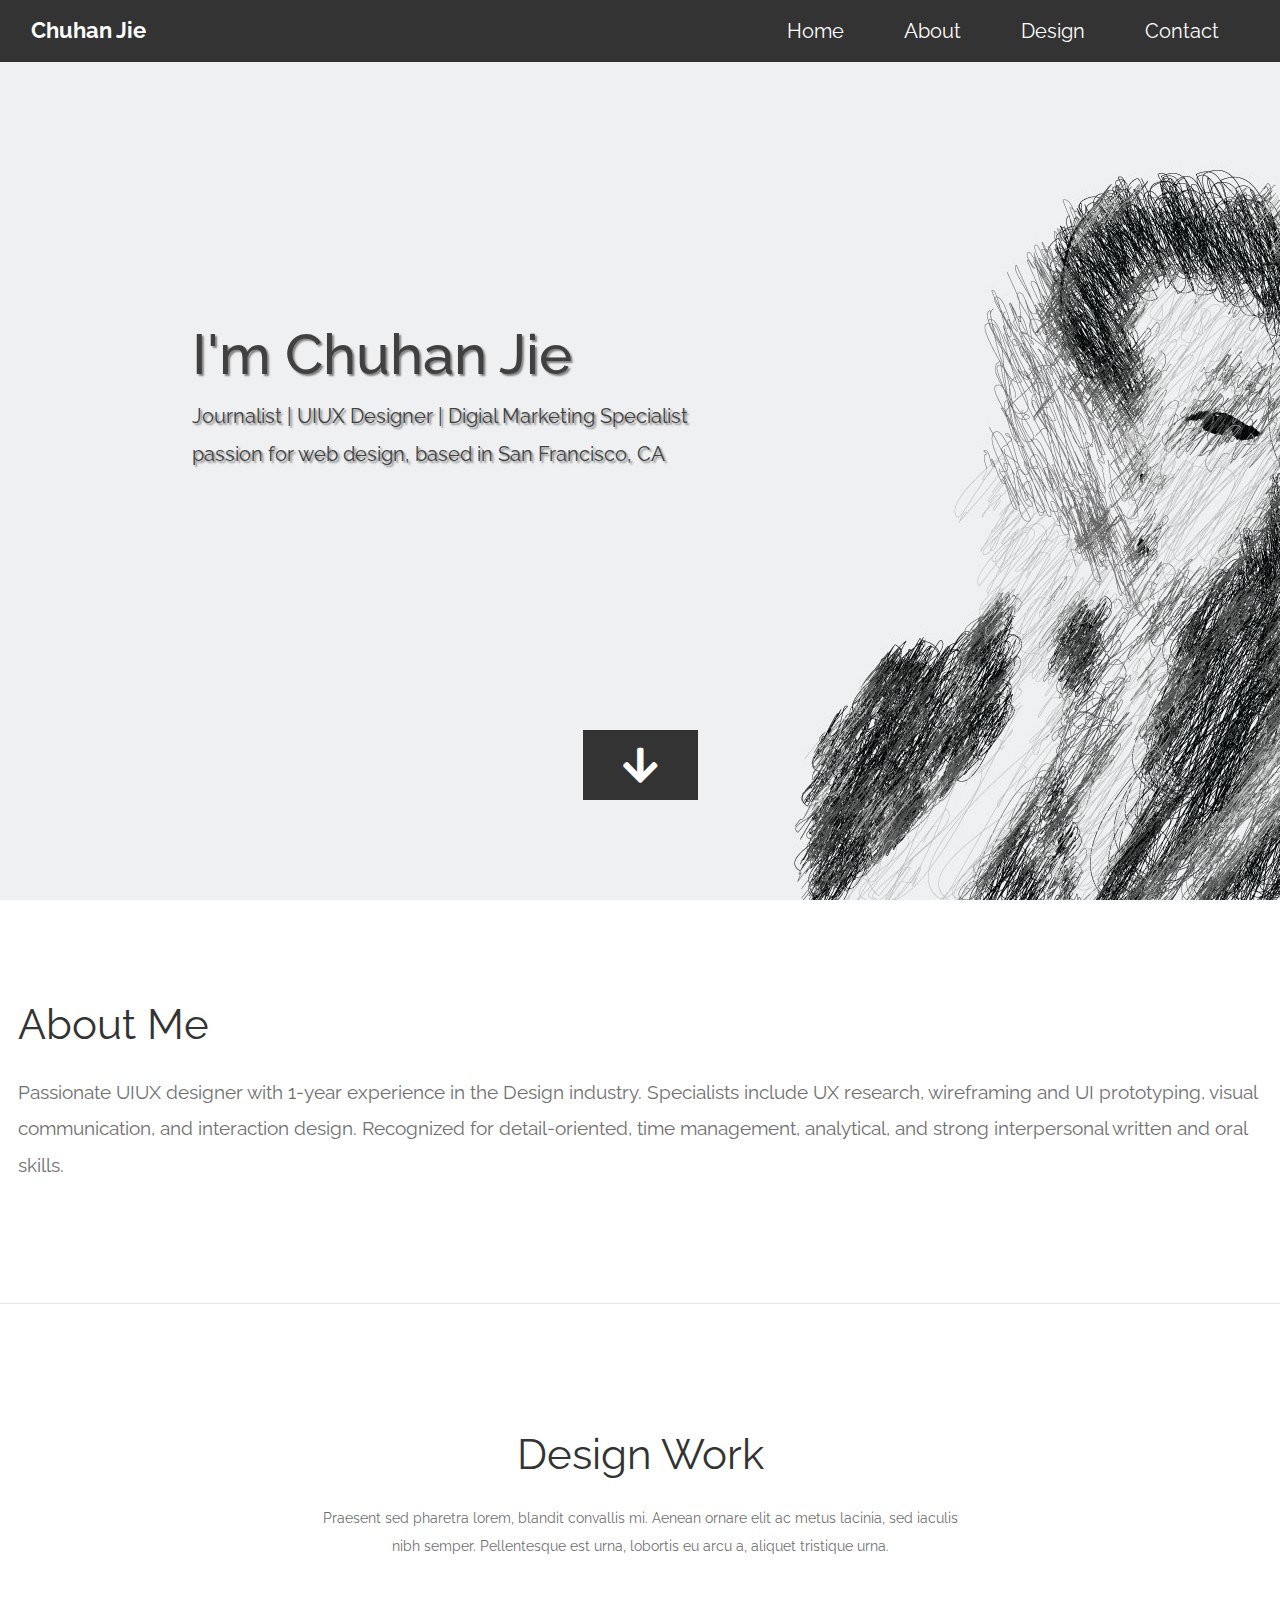
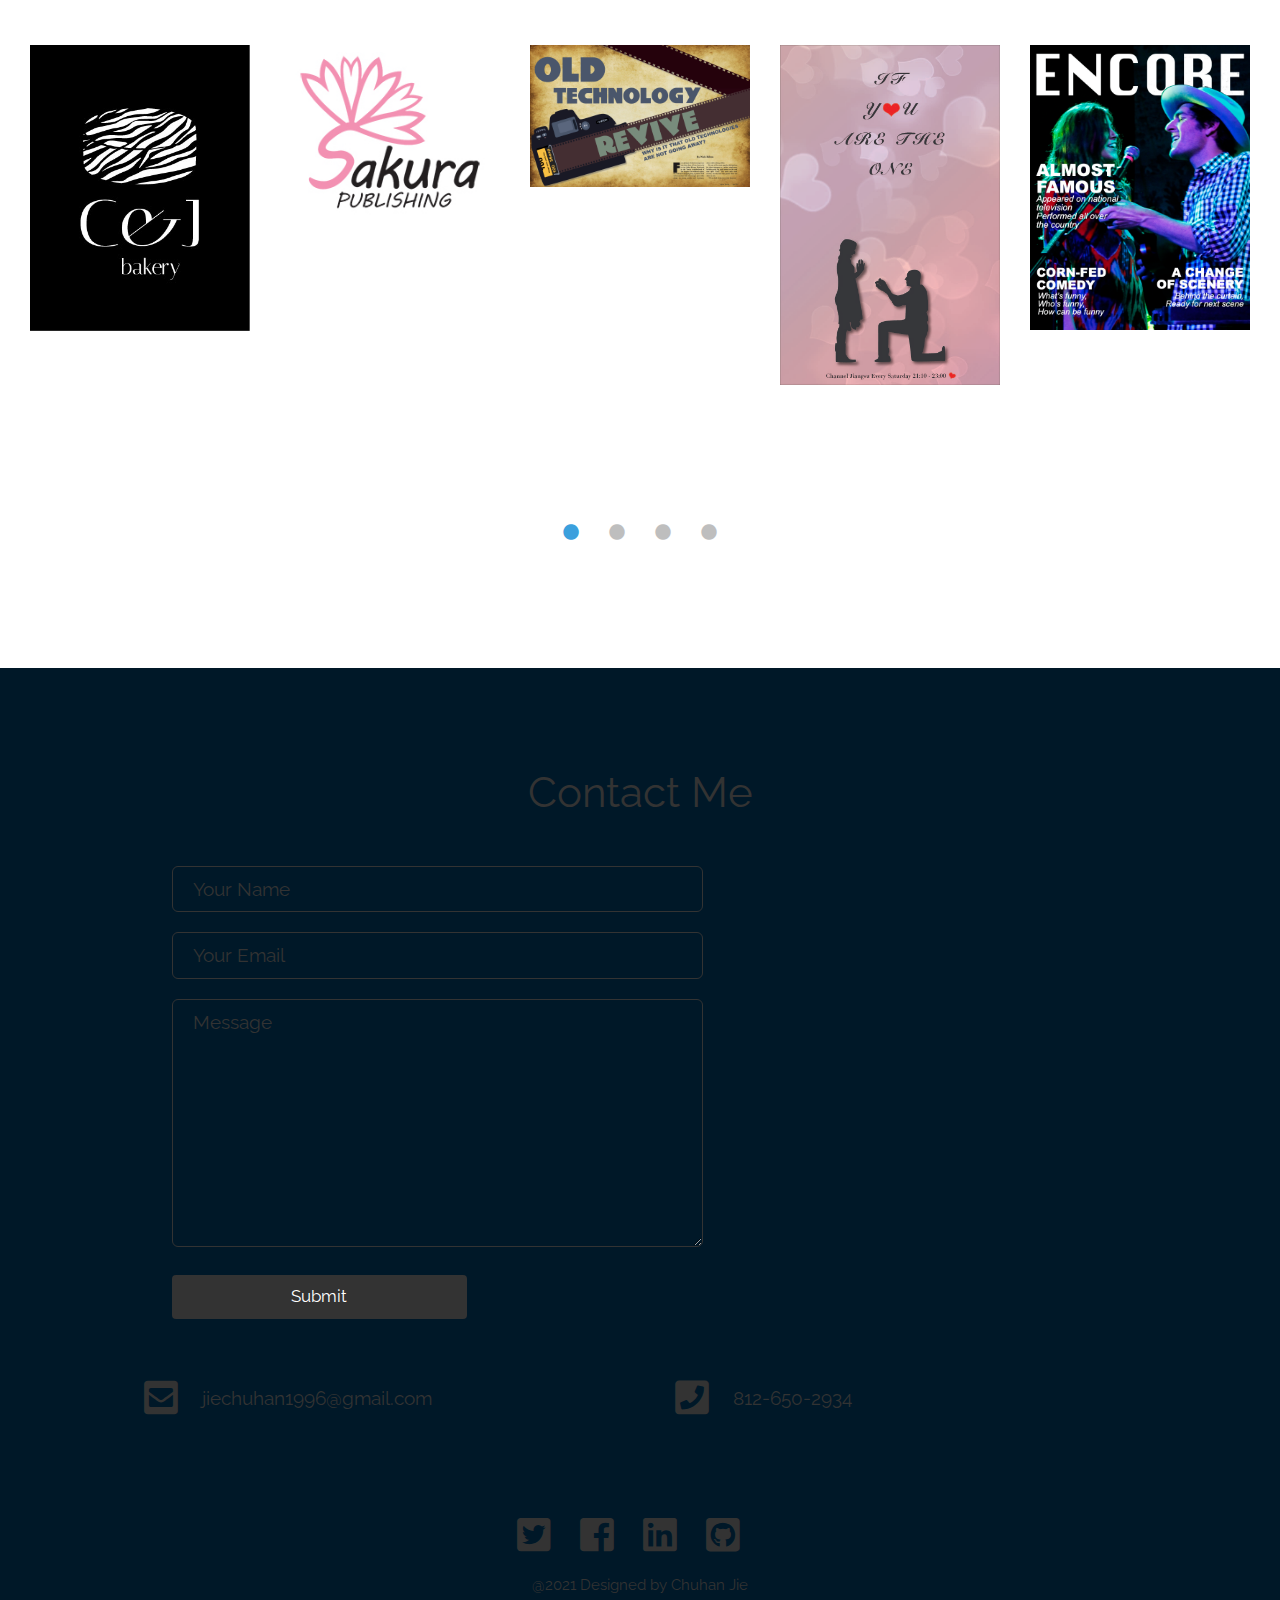
<file: jie.chuhan/portfolio/index.html>
<!DOCTYPE html>
<html lang="en">
  <head>
    <meta charset="UTF-8" />
    <meta name="viewport" content="width=device-width, initial-scale=1.0" />
    <meta http-equiv="X-UA-Compatible" content="ie=edge" />
    <title>Chuhan's Portfolio</title>
    <link rel="stylesheet" href="fontawesome-5.5/css/all.min.css" />
    <link rel="stylesheet" href="slick/slick.css">
    <link rel="stylesheet" href="slick/slick-theme.css">
    <link rel="stylesheet" href="magnific-popup/magnific-popup.css">
    <link rel="stylesheet" href="css/bootstrap.min.css" />
    <link rel="stylesheet" href="css/style.css" />
    <link rel="shortcut icon" type="image/jpg" href="img/cj.ico"/>


  </head>
  <body>    
    <!-- Hero section -->
    <section id="home" class="text-white tm-font-big tm-parallax">
      <!-- Navigation -->
      <nav class="navbar navbar-expand-md tm-navbar" id="tmNav">              
        <div class="container">   
          <div class="tm-next">
              <a href="#home" class="navbar-brand">Chuhan Jie</a>
          </div>             
            
          <button class="navbar-toggler" type="button" data-toggle="collapse" data-target="#navbarSupportedContent" aria-controls="navbarSupportedContent" aria-expanded="false" aria-label="Toggle navigation">
            <i class="fas fa-bars navbar-toggler-icon"></i>
          </button>
          <div class="collapse navbar-collapse" id="navbarSupportedContent">
            <ul class="navbar-nav ml-auto">
              <li class="nav-item">
                  <a class="nav-link tm-nav-link" href="#home">Home</a>
              </li>
              <li class="nav-item">
                  <a class="nav-link tm-nav-link" href="#whatwedo">About</a>
              </li>
              <li class="nav-item">
                  <a class="nav-link tm-nav-link" href="#gallery">Design</a>
              </li>
              <li class="nav-item">
                  <a class="nav-link tm-nav-link" href="#contact">Contact</a>
              </li>                    
            </ul>
          </div>        
        </div>
      </nav>
      
      <div class="hero-text tm-hero-text-container">
        <div class="tm-hero-text-container-inner">
            <h2 class="tm-hero-title">I'm Chuhan Jie</h2>
            <p class="tm-hero-subtitle">
              Journalist | UIUX Designer | Digial Marketing Specialist
              <br>passion for web design, based in San Francisco, CA
            </p>
        </div>        
      </div>

      <div class="tm-next tm-intro-next">
        <a href="#whatwedo" class="text-center tm-down-arrow-link">
          <i class="fas fa-2x fa-arrow-down tm-down-arrow"></i>
        </a>
      </div>      
    </section>

    <section id="whatwedo" class="tm-section-pad-top">
      <div class="container">
            <div class="row tm-content-box">
                <div class="col-lg-12 col-xl-12">
                    <div class="tm-intro-text-container">
                        <h2 class="tm-text-primary mb-4 tm-section-title">About Me</h2>
                        <p class="mb-4 tm-intro-text">
                          Passionate UIUX designer with 1-year experience in the Design industry. Specialists include UX research, wireframing and UI prototyping, visual communication, and interaction design. Recognized for detail-oriented, time management, analytical, and strong interpersonal written and oral skills.
                    </div>
                </div>
            </div>
        </div>   
    </section>

    <hr>
    
    <section id="gallery" class="tm-section-pad-top">
      <div class="container tm-container-gallery">
        <div class="row">
          <div class="text-center col-12">
              <h2 class="tm-text-primary tm-section-title mb-4">Design Work</h2>
              <p class="mx-auto tm-section-desc">
                Praesent sed pharetra lorem, blandit convallis mi. Aenean ornare elit ac metus lacinia, sed iaculis nibh semper. Pellentesque est urna, lobortis eu arcu a, aliquet tristique urna.
              </p>
          </div>            
        </div>
        <div class="row">
            <div class="col-12">
                <div class="mx-auto tm-gallery-container">
                    <div class="grid tm-gallery">
                      <a href="img/logo.jpg">
                        <figure class="effect-honey tm-gallery-item">
                          <img src="img/logo.jpg" alt="Image 1" class="img-fluid">
                          <figcaption>
                            <h2><i>C&J<br>Bakery<br><span>LOGO</span></i></h2>
                          </figcaption>
                        </figure>
                      </a>
                      <a href="img/sakura.jpg">
                        <figure class="effect-honey tm-gallery-item">
                          <img src="img/sakura.jpg" alt="Image 6" class="img-fluid">
                          <figcaption>
                            <h2><i>Sakura Publishing<br><span>LOGO</span></i></h2>
                          </figcaption>
                        </figure>
                      </a>

                       <a href="img/conceptual.jpg">
                        <figure class="effect-honey tm-gallery-item">
                          <img src="img/conceptual.jpg" alt="Image 5" class="img-fluid">
                          <figcaption>
                            <h2><i>Old Technology Revive<br><span>POSTER</span></i></h2>
                          </figcaption>
                        </figure>
                      </a>
                       <a href="img/poster.jpg">
                        <figure class="effect-honey tm-gallery-item">
                          <img src="img/poster.jpg" alt="Image 3" class="img-fluid">
                          <figcaption>
                            <h2><i>If You are<br>the One<br><span>POSTER</span></i></h2>
                          </figcaption>
                        </figure>
                      </a>


                      <a href="img/magazine.jpg">
                        <figure class="effect-honey tm-gallery-item">
                          <img src="img/magazine.jpg" alt="Image 2" class="img-fluid">
                          <figcaption>
                            <h2><i>Encore<br><span>MAGAZINE</span></i></h2>
                          </figcaption>
                        </figure>
                      </a>
                     
                      <a href="img/newspage.jpg">
                        <figure class="effect-honey tm-gallery-item">
                          <img src="img/newspage.jpg" alt="Image 4" class="img-fluid">
                          <figcaption>
                            <h2><i>The Newspaper<br><span>NEWSPAPER</span></i></h2>
                          </figcaption>
                        </figure>
                      </a>
                     
                      
                      <a href="img/mockup.png">
                        <figure class="effect-honey tm-gallery-item">
                          <img src="img/mockup.jpg" alt="Image 7" class="img-fluid">
                          <figcaption>
                            <h2><i>Discotech Redesign<br><span>UIUX</span></i></h2>
                          </figcaption>
                        </figure>
                      </a>
                     <!--  <a href="img/gallery-img-02.jpg">
                        <figure class="effect-honey tm-gallery-item">
                          <img src="img/gallery-tn-02.jpg" alt="Image 8" class="img-fluid">
                          <figcaption>
                            <h2><i>Repeated <span>Image Spot</span></i></h2>
                          </figcaption>
                        </figure>
                      </a> -->
                    </div>
                </div>                
            </div>        
          </div>
      </div>
    </section>

    <!-- Contact -->
    <section id="contact" class="tm-section-pad-top tm-parallax-2">
    
      <div class="container tm-container-contact">
        
        <div class="row">
            
            <div class="text-center col-12">
                <h2 class="tm-section-title mb-5">Contact Me</h2>
            </div>

            <div class="col-7 ml-5">
              <form action="" method="get">
                <input id="name" name="name" type="text" placeholder="Your Name" class="tm-input" required />
                <input id="email" name="email" type="email" placeholder="Your Email" class="tm-input" required />
                <textarea id="message" name="message" rows="8" placeholder="Message" class="tm-input" required></textarea>
                <button type="submit" class="btn tm-btn-submit">Submit</button>
              </form>
            </div>

            
            <div class="col-sm-12 col-md-6">              
                <div class="contact-item">
                  <a rel="nofollow" href="mailto:mail@company.com" class="item-link">
                      <i class="fas fa-2x fa-envelope-square mr-4"></i>
                      <span class="mb-0">jiechuhan1996@gmail.com</span>
                  </a>              
                </div>
            </div>
            
            <div class="col-sm-12 col-md-6 ">
                <div class="contact-item">
                  <a rel="nofollow" href="tel:0100200340" class="item-link">
                      <i class="fas fa-2x fa-phone-square mr-4"></i>
                      <span class="mb-0">812-650-2934</span>
                  </a>              
                </div>
            </div>

            <div class="text-center col-12 mt-5">
              <a class="social" href="https://twitter.com/JieChuhan" target="_blank">
                <i class="fab fa-twitter-square mr-4 fa-2x"></i>
              </a>
               <a class="social" href="https://www.facebook.com/JieChuHan" target="_blank">
                 <i class="fab fa-facebook-square mr-4 fa-2x"></i>
               </a>
               <a class="social" href="https://www.linkedin.com/in/jiechuhan/" target="_blank">
                 <i class="fab fa-linkedin mr-4 fa-2x"></i>
               </a>
               <a class="social" href="https://github.com/jiechuhan" target="_blank">
                 <i class="fab fa-github-square mr-4 fa-2x"></i>
               </a>

            </div>



            
            
        </div><!-- row ending -->
        
      </div>

        <footer class="text-center small tm-footer">
            <a rel="nofollow" href="https://www.linkedin.com/in/jiechuhan/">@2021 Designed by Chuhan Jie</a></p>
        </footer>

    </section>
    
    <script src="js/jquery-1.9.1.min.js"></script>     
    <script src="slick/slick.min.js"></script>
    <script src="magnific-popup/jquery.magnific-popup.min.js"></script>
    <script src="js/easing.min.js"></script>
    <script src="js/jquery.singlePageNav.min.js"></script>     
    <script src="js/bootstrap.min.js"></script> 
    <script>

      function getOffSet(){
        var _offset = 450;
        var windowHeight = window.innerHeight;

        if(windowHeight > 500) {
          _offset = 400;
        } 
        if(windowHeight > 680) {
          _offset = 300
        }
        if(windowHeight > 830) {
          _offset = 210;
        }

        return _offset;
      }

      function setParallaxPosition($doc, multiplier, $object){
        var offset = getOffSet();
        var from_top = $doc.scrollTop(),
          bg_css = 'center ' +(multiplier * from_top - offset) + 'px';
        $object.css({"background-position" : bg_css });
      }

      // Parallax function
      // Adapted based on https://codepen.io/roborich/pen/wpAsm        
      var background_image_parallax = function($object, multiplier, forceSet){
        multiplier = typeof multiplier !== 'undefined' ? multiplier : 0.5;
        multiplier = 1 - multiplier;
        var $doc = $(document);
        // $object.css({"background-attatchment" : "fixed"});

        if(forceSet) {
          setParallaxPosition($doc, multiplier, $object);
        } else {
          $(window).scroll(function(){          
            setParallaxPosition($doc, multiplier, $object);
          });
        }
      };

      var background_image_parallax_2 = function($object, multiplier){
        multiplier = typeof multiplier !== 'undefined' ? multiplier : 0.5;
        multiplier = 1 - multiplier;
        var $doc = $(document);
        $object.css({"background-attachment" : "fixed"});
        
        $(window).scroll(function(){
          if($(window).width() > 768) {
            var firstTop = $object.offset().top,
                pos = $(window).scrollTop(),
                yPos = Math.round((multiplier * (firstTop - pos)) - 186);              

            var bg_css = 'center ' + yPos + 'px';

            $object.css({"background-position" : bg_css });
          } else {
            $object.css({"background-position" : "center" });
          }
        });
      };
      
      $(function(){
        // Hero Section - Background Parallax
        background_image_parallax($(".tm-parallax"), 0.30, false);
        background_image_parallax_2($("#contact"), 0.80);   
        
        // Handle window resize
        window.addEventListener('resize', function(){
          background_image_parallax($(".tm-parallax"), 0.30, true);
        }, true);

        // Detect window scroll and update navbar
        $(window).scroll(function(e){          
          if($(document).scrollTop() > 120) {
            $('.tm-navbar').addClass("scroll");
          } else {
            $('.tm-navbar').removeClass("scroll");
          }
        });
        
        // Close mobile menu after click 
        $('#tmNav a').on('click', function(){
          $('.navbar-collapse').removeClass('show'); 
        })

        // Scroll to corresponding section with animation
        $('#tmNav').singlePageNav({
          'easing': 'easeInOutExpo',
          'speed': 600
        });        
        
        // Add smooth scrolling to all links
        // https://www.w3schools.com/howto/howto_css_smooth_scroll.asp
        $("a").on('click', function(event) {
          if (this.hash !== "") {
            event.preventDefault();
            var hash = this.hash;

            $('html, body').animate({
              scrollTop: $(hash).offset().top
            }, 600, 'easeInOutExpo', function(){
              window.location.hash = hash;
            });
          } // End if
        });

        // Pop up
        $('.tm-gallery').magnificPopup({
          delegate: 'a',
          type: 'image',
          gallery: { enabled: true }
        });

        // Gallery
        $('.tm-gallery').slick({
          dots: true,
          home: false,
          slidesToShow: 5,
          slidesToScroll: 2,
          responsive: [
          {
            breakpoint: 1199,
            settings: {
              slidesToShow: 4,
              slidesToScroll: 2
            }
          },
          {
            breakpoint: 991,
            settings: {
              slidesToShow: 3,
              slidesToScroll: 2
            }
          },
          {
            breakpoint: 767,
            settings: {
              slidesToShow: 2,
              slidesToScroll: 1
            }
          },
          {
            breakpoint: 480,
            settings: {
              slidesToShow: 1,
              slidesToScroll: 1
            }
          }
        ]
        });
      });
    </script>
  </body>
</html>
</file>
<file: jie.chuhan/portfolio/css/style.css>
@import url("https://fonts.googleapis.com/css?family=Raleway:100,300,400,500,700,900");

body {
	font-family: "Raleway", sans-serif;
	font-size: 1.2em;
  color: #707070;
  margin: 0;
  padding: 0;
  overflow-x: hidden;
}
a {
  transition: all 0.3s ease;
  color: #38B;
}

a:hover,
a:focus {
  text-decoration: none;
  color: #D40;
}

a:focus {
  outline: none;
}

.btn {
  padding: 8px 32px;
}

.btn:hover {
  background-color: #ced4da;
}

blockquote {
  font-size: 0.86em;
  line-height: 1.8em;
}

.tm-section-pad-top {
  padding-top: 80px;
  padding-bottom: 40px;
}

.tm-content-box {
  padding-top: 20px;
  padding-bottom: 40px;
}

.tm-text-primary {
  color: #333;
}

.tm-font-big {
  font-size: 1.25rem;
}

.tm-btn-primary {
  color: white;
  background-color: #369;
  padding: 14px 30px;
}

.tm-btn-primary:hover,
.tm-btn-primary:focus {
  color: white;
  background-color: #38B;
}

/* Navbar */

.tm-navbar {
  position: fixed;
  width: 100%;
  z-index: 1000;
  background-color: #333;
  transition: all 0.3s ease;
}

.tm-navbar.scroll {
  background-color: white;
  border-bottom: 1px solid #e9ecef;
}

.navbar-brand {
  color: white;
  font-size: 1.4rem;
  font-weight: bold;
}

.navbar-brand:hover,
.tm-navbar.scroll .navbar-brand:hover {
  color: white;
}

.tm-navbar.scroll .navbar-brand {
  color: #333;
}

.nav-item {
  list-style: none;
}

.tm-nav-link {
  color: white;
}

.tm-navbar.scroll .tm-nav-link {
  color: #333;
}

.tm-navbar.scroll .tm-nav-link:hover,
.tm-navbar.scroll .tm-nav-link.current,
.tm-nav-link:hover {
  color: #FFF;
  background-color: #333;
}

.navbar-toggler {
  border: 1px solid white;
  padding-left: 10px;
  padding-right: 10px;
}

.navbar-toggler-icon {
  color: white;
  padding-top: 6px;
}

.tm-navbar.scroll .navbar-toggler {
  border: 1px solid #707070;
}

.tm-navbar.scroll .navbar-toggler-icon {
  color: #707070;
}

/* Hero */

#home {
	background-color: #f8fbff;
  background-image: url(../img/sketcht.jpg);
  background-repeat: no-repeat;
  height: 100vh;
  min-height: 375px;
  position: relative;
  background-attachment: fixed;
  background-position: 100%;
}

@media (min-height: 600px) and (min-width: 1920px) {
  #home {
    background-size: cover;
  }
}

@media (min-height: 830px) {
  #home {
    background-position: center -210px;
  }
}

@media (min-height: 680px) and (max-height: 829px) {
  #home {
    background-position: center -300px;
  }
}

@media (min-height: 500px) and (max-height: 679px) {
  #home {
    background-position: center -400px;
  }
}

@media (max-height: 499px) {
  #home {
    background-position: center -450px;
  }
}

.hero-text {
  margin-left: 15%;
}

.tm-hero-text-container {
  width: 100%;
  height: 100%;
  display: flex;
  flex-flow: column;
  justify-content: center;
}

.tm-hero-text-container-inner {
  margin-top: -90px;
}

.tm-hero-title {
  color: #404040;
  font-size: 3.5rem;
  text-shadow: 2px 2px 2px #7f7f7f;
}

.tm-hero-subtitle {
  color: #404040;
  text-shadow: 2px 2px 2px #7f7f7f;
}

.tm-intro-next {
  position: absolute;
  bottom: 100px;
  left: 0;
  right: 0;
}

@media (max-height: 480px) {

  .tm-hero-text-container-inner {
    margin-top: -40px;
  }

  .tm-intro-next {
    bottom: 20px;
  }
}

.tm-down-arrow-link {
  display: block;
  margin-top: 18%;
}

.tm-down-arrow {
  	color: #FFF;
    cursor: pointer;
    background: #333;
    padding: 15px 40px;
    transition: all 0.3s ease;
}

.tm-down-arrow:hover,
.tm-down-arrow:focus {
  color: #FFF;
  background: #37A;
  padding: 20px 50px;
}

/* Introduction */

#introduction {
  padding-bottom: 100px;
}

.tm-section-title {
  font-size: 2.6rem;
  font-weight: normal;
}

.tm-intro-text {
  font-size: 1.2rem;
}

.tm-icon {
  display: block;
  color: #37A;
}

.tm-continue {
	padding: 20px 0 30px 0;
}

/* Work */

.tm-section-desc {
  max-width: 650px;
  width: 100%;
  font-size: 0.9rem;
}

.tm-gallery-container {
  padding-top: 70px;
  padding-bottom: 120px;
}

.tm-gallery-item {
  margin: 0 15px;
}

.slick-dots {
  bottom: -65px;
}

.slick-dots li {
  margin: 0 13px;
}

.slick-dots li button:hover:before,
.slick-dots li button:focus:before,
.slick-dots li.slick-active button:before {
  opacity: 1;
  color: #3ba0dd;
}

.tm-testimonials-carousel .slick-dots li button:before {
  color: white;
  opacity: 0.5;
}

.tm-testimonials-carousel .slick-dots li button:hover:before,
.tm-testimonials-carousel .slick-dots li button:focus:before,
.tm-testimonials-carousel .slick-dots li.slick-active button:before {
  color: white;
  opacity: 1;
}

.slick-dots li button:before {
  font-size: 18px;
}

/* Hover Effect */
/* Common style */
.grid figure {
  position: relative;
  float: left;
  overflow: hidden;
  background: #3085a3;
  text-align: center;
  cursor: pointer;
}

.grid figure img {
  position: relative;
  display: block;
  min-height: 100%;
  max-width: 100%;
  opacity: 0.8;
}

.grid figure figcaption {
  padding: 2em;
  color: #fff;
  text-transform: uppercase;
  font-size: 1.25em;
  -webkit-backface-visibility: hidden;
  backface-visibility: hidden;
}

.grid figure figcaption::before,
.grid figure figcaption::after {
  pointer-events: none;
}

.grid figure figcaption,
.grid figure figcaption > a {
  position: absolute;
  top: 0;
  left: 0;
  width: 100%;
  height: 100%;
}

/* Anchor will cover the whole item by default */
/* For some effects it will show as a button */
.grid figure figcaption > a {
  z-index: 1000;
  text-indent: 200%;
  white-space: nowrap;
  font-size: 0;
  opacity: 0;
}

.grid figure h2 {
  word-spacing: -0.15em;
  font-size: 0.9em;
  font-weight: 300;
}

.grid figure h2 span {
  font-weight: 600;
}

.grid figure h2,
.grid figure p {
  margin: 0;
}

.grid figure p {
  letter-spacing: 1px;
  font-size: 68.5%;
}

/*---------------*/
/***** Honey *****/
/*---------------*/

figure.effect-honey {
  background: #4a3753;
  max-width: 220px;
}

figure.effect-honey img {
  opacity: 1;
  -webkit-transition: opacity 0.35s;
  transition: opacity 0.35s;
}

figure.effect-honey:hover img {
  opacity: 0.4;
}

figure.effect-honey figcaption::before {
  position: absolute;
  bottom: 0;
  left: 0;
  width: 100%;
  height: 10px;
  background: #38C;
  content: "";
  -webkit-transform: translate3d(0, 10px, 0);
  transform: translate3d(0, 10px, 0);
}

figure.effect-honey h2 {
  position: absolute;
  bottom: 0;
  left: 0;
  padding: 1em 1.5em;
  width: 100%;
  text-align: left;
  -webkit-transform: translate3d(0, -30px, 0);
  transform: translate3d(0, -30px, 0);
}

figure.effect-honey h2 i {
  font-style: normal;
  opacity: 0;
  -webkit-transition: opacity 0.35s, -webkit-transform 0.35s;
  transition: opacity 0.35s, transform 0.35s;
  -webkit-transform: translate3d(0, -30px, 0);
  transform: translate3d(0, -30px, 0);
}

figure.effect-honey figcaption::before,
figure.effect-honey h2 {
  -webkit-transition: -webkit-transform 0.35s;
  transition: transform 0.35s;
}

figure.effect-honey:hover figcaption::before,
figure.effect-honey:hover h2,
figure.effect-honey:hover h2 i {
  opacity: 1;
  -webkit-transform: translate3d(0, 0, 0);
  transform: translate3d(0, 0, 0);
}

.tm-container-gallery {
	padding-top: 30px;
	}

/* Contact */

#contact {
  color: #333;
  background-color: #001828;
  background-image: url(../img/sketch.jpg);
  background-position: center;
  background-repeat: no-repeat;
  min-height: 980px;
  position: relative;
  padding-bottom: 50px;
  padding-top: 100px;
}

.contact-item {
  margin-left: 20px;
  margin-bottom: 50px;
}

.item-link {
  display: flex;
  align-items: center;
}

.item-link i,
.item-link span,
.social i {
  color: #333;
  transition: all 0.3s ease;
}

.item-link:hover i,
.item-link:hover span,
.social:hover i {
  color: #3496d8;
}

.tm-input {
	margin: 0 0 20px 0;
	width: 90%;
  padding: 8px 20px;
  border-radius: 6px;
  border: 1px solid #333;
  background: transparent;
  color: white;
}

.tm-btn-submit {
	font-size: 0.9em;
	color: #fff;
	background-color: #333;
	width: 50%;
	margin-bottom: 60px;
}

.tm-btn-submit:hover {
	color: #fff;
	background-color: #38B;
}

::placeholder {
  /* Chrome, Firefox, Opera, Safari 10.1+ */
  color: #333;
  opacity: 1; /* Firefox */
}

:-ms-input-placeholder {
  /* Internet Explorer 10-11 */
  color: #333;
}

::-ms-input-placeholder {
  /* Microsoft Edge */
  color: #333;
}

.tm-footer {
  position: absolute;
  bottom: 35px;
  left: 0;
  right: 0;
  padding: 0 15px;
}

.tm-footer a {
	color: #333;
}

.tm-footer a:hover {
	color: #9CF;
}

.tm-footer-link {
  color: white;
}

.tm-footer-link:hover,
.tm-footer-link:focus {
  color: #333;
  text-decoration: none;
}

p {
  line-height: 1.9;
}

@media (min-width: 768px) {
  .tm-intro-text-container {
    padding-left: 0px;
  }

  .navbar-expand-md .navbar-nav .nav-link {
    padding-right: 30px;
    padding-left: 30px;
  }
}

@media (min-width: 1200px) {
  .container {
    max-width: 1275px;
  }

  .tm-container-gallery {
    max-width: 1290px;
  }

  .tm-container-contact {
    max-width: 1063px;
  }
}

@media (max-width: 991px) {
  .tm-intro-text-container {
    padding-left: 15px;
    padding-top: 30px;
    max-width: 600px;
    margin-left: auto;
    margin-right: auto;
  }

  .tm-intro-img {
    display: block;
    margin-left: auto;
    margin-right: auto;
  }

  .tm-btn-submit {
    margin-left: 0;
    margin-top: 20px;
  }
}

@media (max-width: 767px) {

  .navbar-nav {
    max-width: 200px;
    text-align: right;
  }

  .navbar-collapse {
    background-color: rgb(255, 255, 255);
    padding: 10px;
    border-radius: 3px;
  }

  .navbar-collapse .nav-link {
    color: #707070;
	padding-right: 20px;
  }
}

@media (max-width: 480px) {
  .tm-gallery-container {
    max-width: 220px;
    margin-left: auto;
    margin-right: auto;
  }

  .tm-gallery-container-2 {
    max-width: 350px;
  }

  .slick-dots li {
    margin: 0 8px;
  }

  .tm-gallery-item {
    margin: 0;
  }
}
</file>
